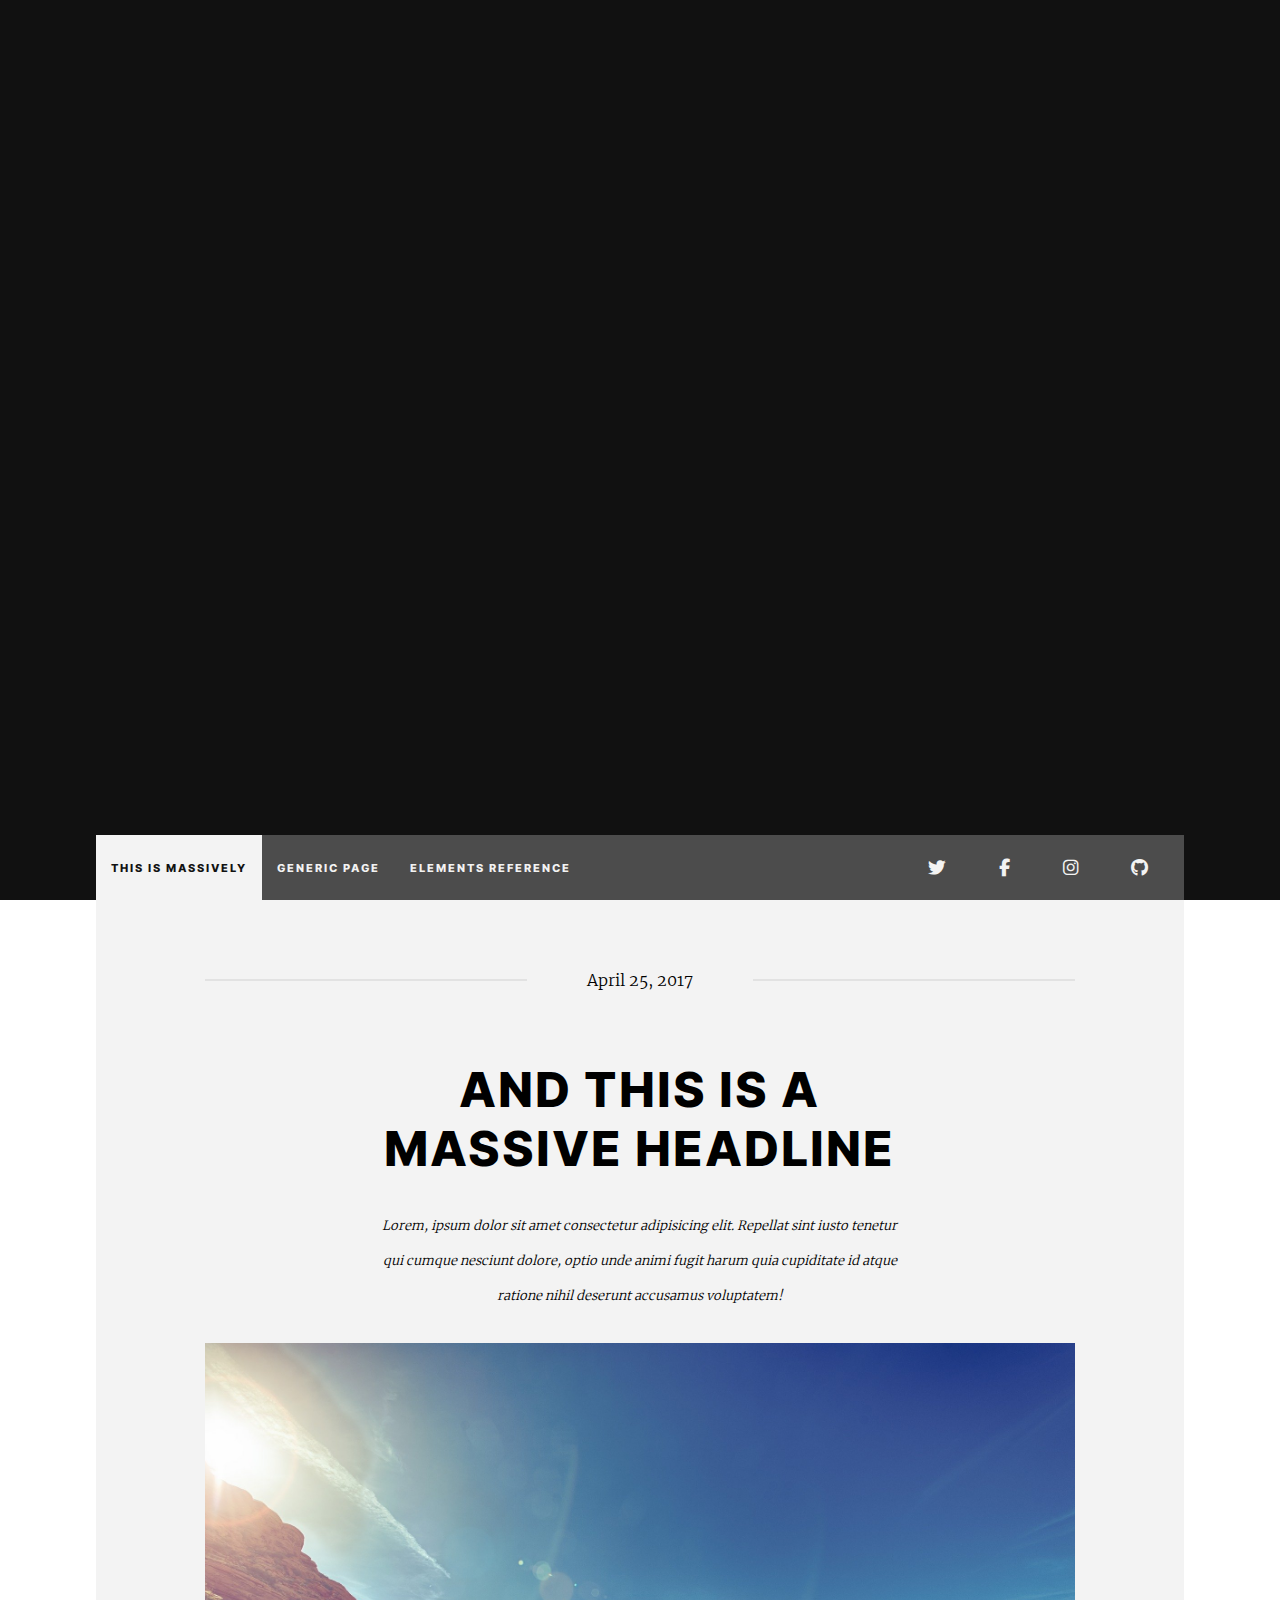
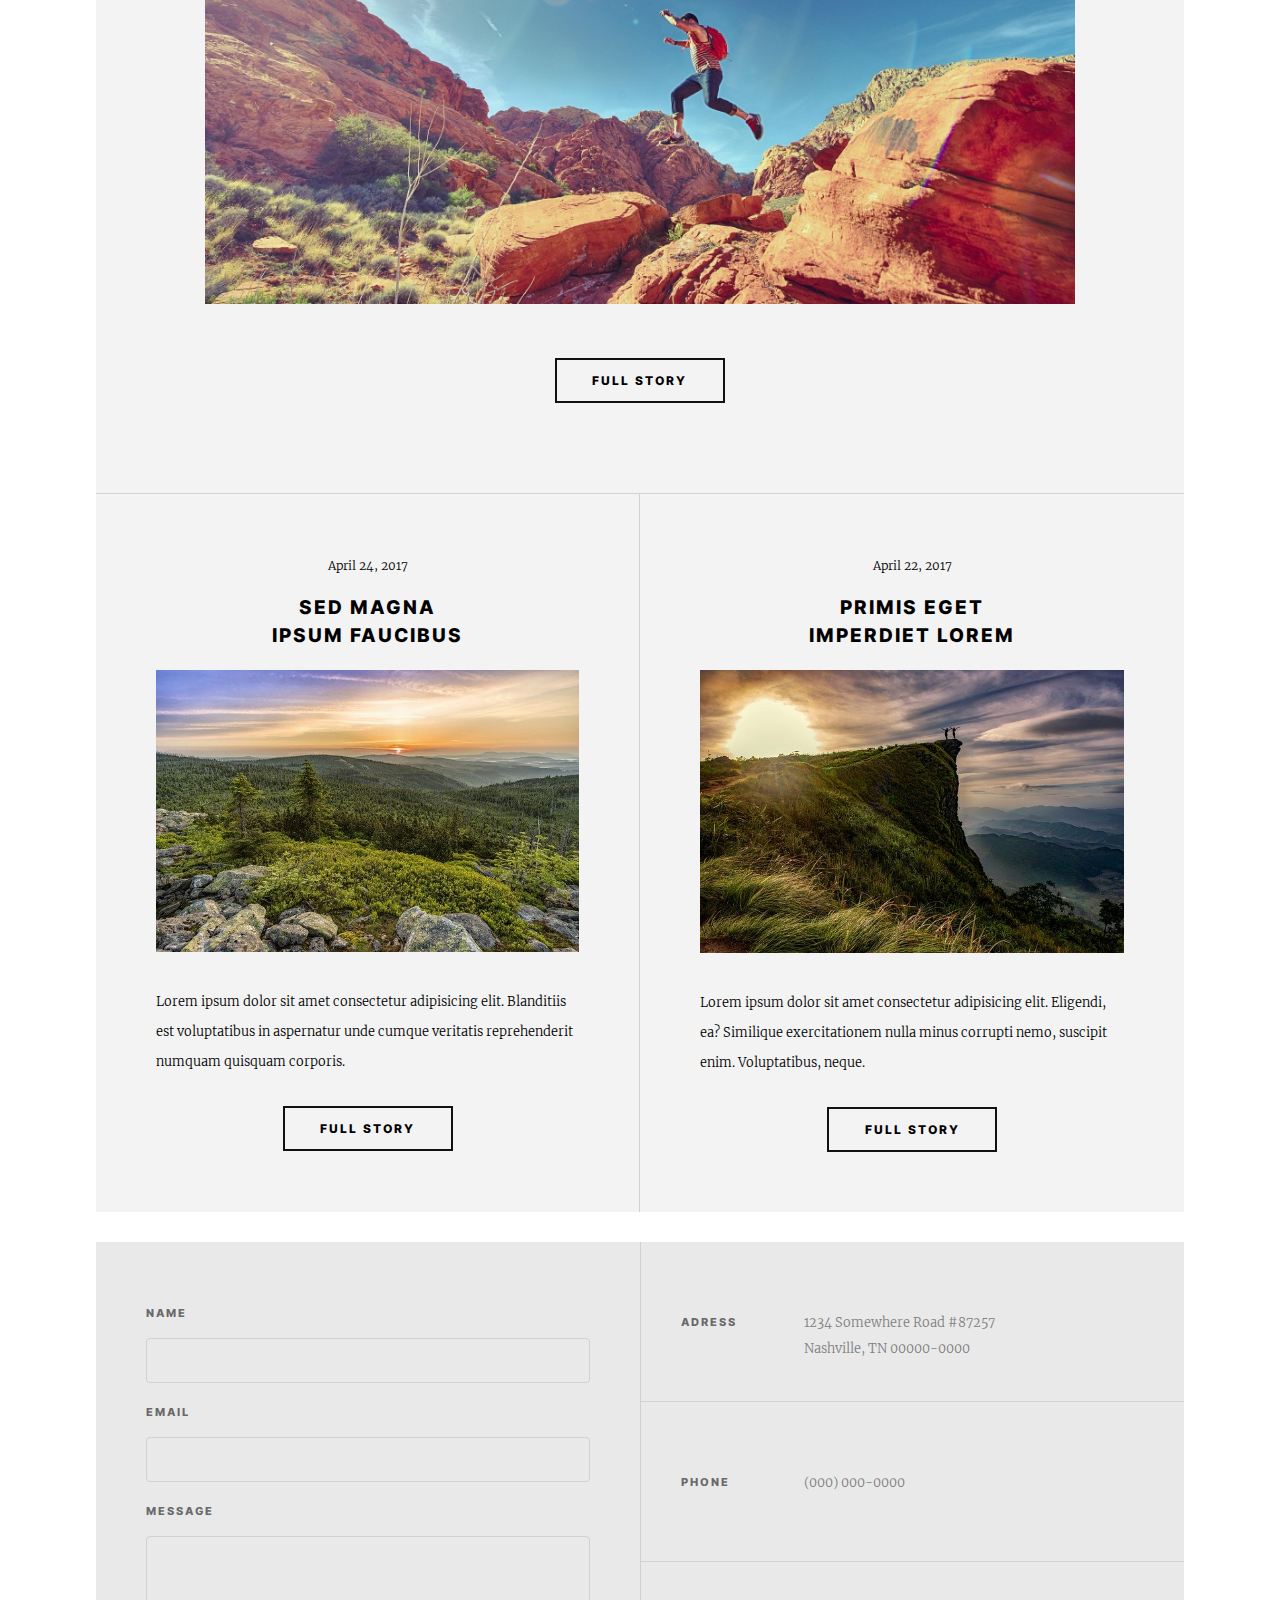
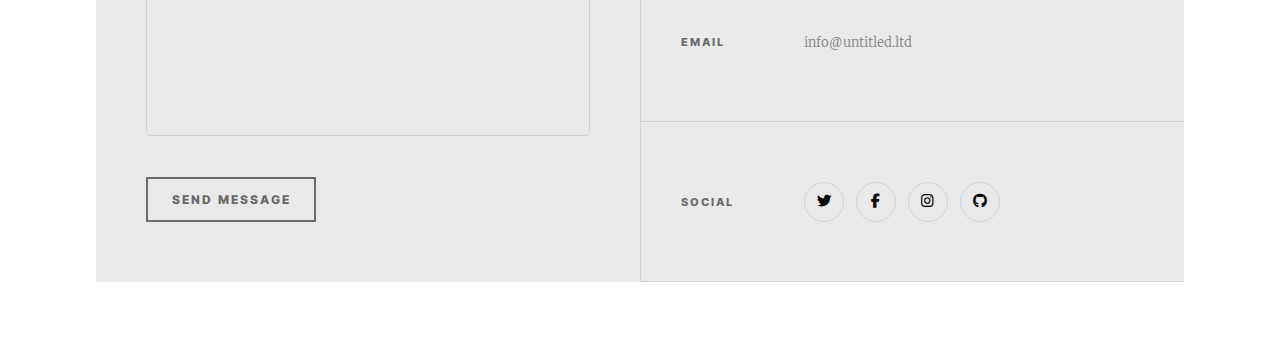
<file: index.html>
<!DOCTYPE html>
<html lang="fr">
  <head>
    <meta charset="UTF-8" />
    <meta name="viewport" content="width=device-width, initial-scale=1.0" />
    <title>La Montagne</title>
    <link
      rel="stylesheet"
      href="https://cdnjs.cloudflare.com/ajax/libs/font-awesome/6.4.2/css/all.min.css"
    />
    <link rel="stylesheet" href="./assets/styles/index.css" />
  </head>

  <body>
    <header>
      <div class="header-content">
        <h1>La montagne<br />ça vous gagne</h1>
        <p>
          Lorem ipsum dolor sit amet consectetur adipisicing elit. Tempore, a!
        </p>
        <span
          ><a href="#main"><i class="fa-solid fa-arrow-down"></i></a
        ></span>
      </div>
      <nav>
        <ul class="nav-left">
          <li>This is massively</li>
          <li>generic page</li>
          <li>elements reference</li>
        </ul>
        <ul class="nav-right">
          <li><i class="fa-brands fa-twitter"></i></li>
          <li><i class="fa-brands fa-facebook-f"></i></li>
          <li><i class="fa-brands fa-instagram"></i></li>
          <li><i class="fa-brands fa-github"></i></li>
        </ul>
      </nav>
    </header>
    <main id="main">
      <section class="section1">
        <span>April 25, 2017</span>
        <h2>And this is a <br />massive headline</h2>
        <p>
          Lorem, ipsum dolor sit amet consectetur adipisicing elit. Repellat
          sint iusto tenetur qui cumque nesciunt dolore, optio unde animi fugit
          harum quia cupiditate id atque ratione nihil deserunt accusamus
          voluptatem!
        </p>
        <img
          src="./assets/img/pic01.jpg"
          alt="hicking on mountain with red rocks and sun"
        />
        <button class="btn">Full story</button>
      </section>

      <section class="section2">
        <div class="left-part">
          <span>April 24, 2017</span>
          <h3>Sed magna <br />Ipsum faucibus</h3>
          <img src="./assets/img/pic02.jpg" alt="sunset on forest" />
          <p>
            Lorem ipsum dolor sit amet consectetur adipisicing elit. Blanditiis
            est voluptatibus in aspernatur unde cumque veritatis reprehenderit
            numquam quisquam corporis.
          </p>
          <button class="btn">Full story</button>
        </div>
        <div class="right-part">
          <span>April 22, 2017</span>
          <h3>Primis eget <br />Imperdiet lorem</h3>
          <img
            src="./assets/img/pic03.jpg"
            alt="Sunrise on cliff with mountains"
          />
          <p>
            Lorem ipsum dolor sit amet consectetur adipisicing elit. Eligendi,
            ea? Similique exercitationem nulla minus corrupti nemo, suscipit
            enim. Voluptatibus, neque.
          </p>
          <button class="btn">Full story</button>
        </div>
      </section>
    </main>
    <footer>
      <form action="">
        <label for="name">Name</label>
        <input type="text" id="name" />
        <label for="email">Email</label>
        <input type="text" id="email" />
        <label for="message">Message</label>
        <textarea id="message"></textarea>
        <div class="submit-container">
          <input type="submit" class="btn" value="Send message" />
        </div>
      </form>
      <div class="infos-contact">
        <div>
          <h3>Adress</h3>
          <p><br />1234 Somewhere Road #87257 <br />Nashville, TN 00000-0000</p>
        </div>
        <div>
          <h3>Phone</h3>
          <p>(000) 000-0000</p>
        </div>
        <div>
          <h3>Email</h3>
          <p>info@untitled.ltd</p>
        </div>
        <div class="social">
          <h3>Social</h3>
          <ul>
            <li><i class="fa-brands fa-twitter"></i></li>
            <li><i class="fa-brands fa-facebook-f"></i></li>
            <li><i class="fa-brands fa-instagram"></i></li>
            <li><i class="fa-brands fa-github"></i></li>
          </ul>
        </div>
      </div>
    </footer>
  </body>
</html>
</file>
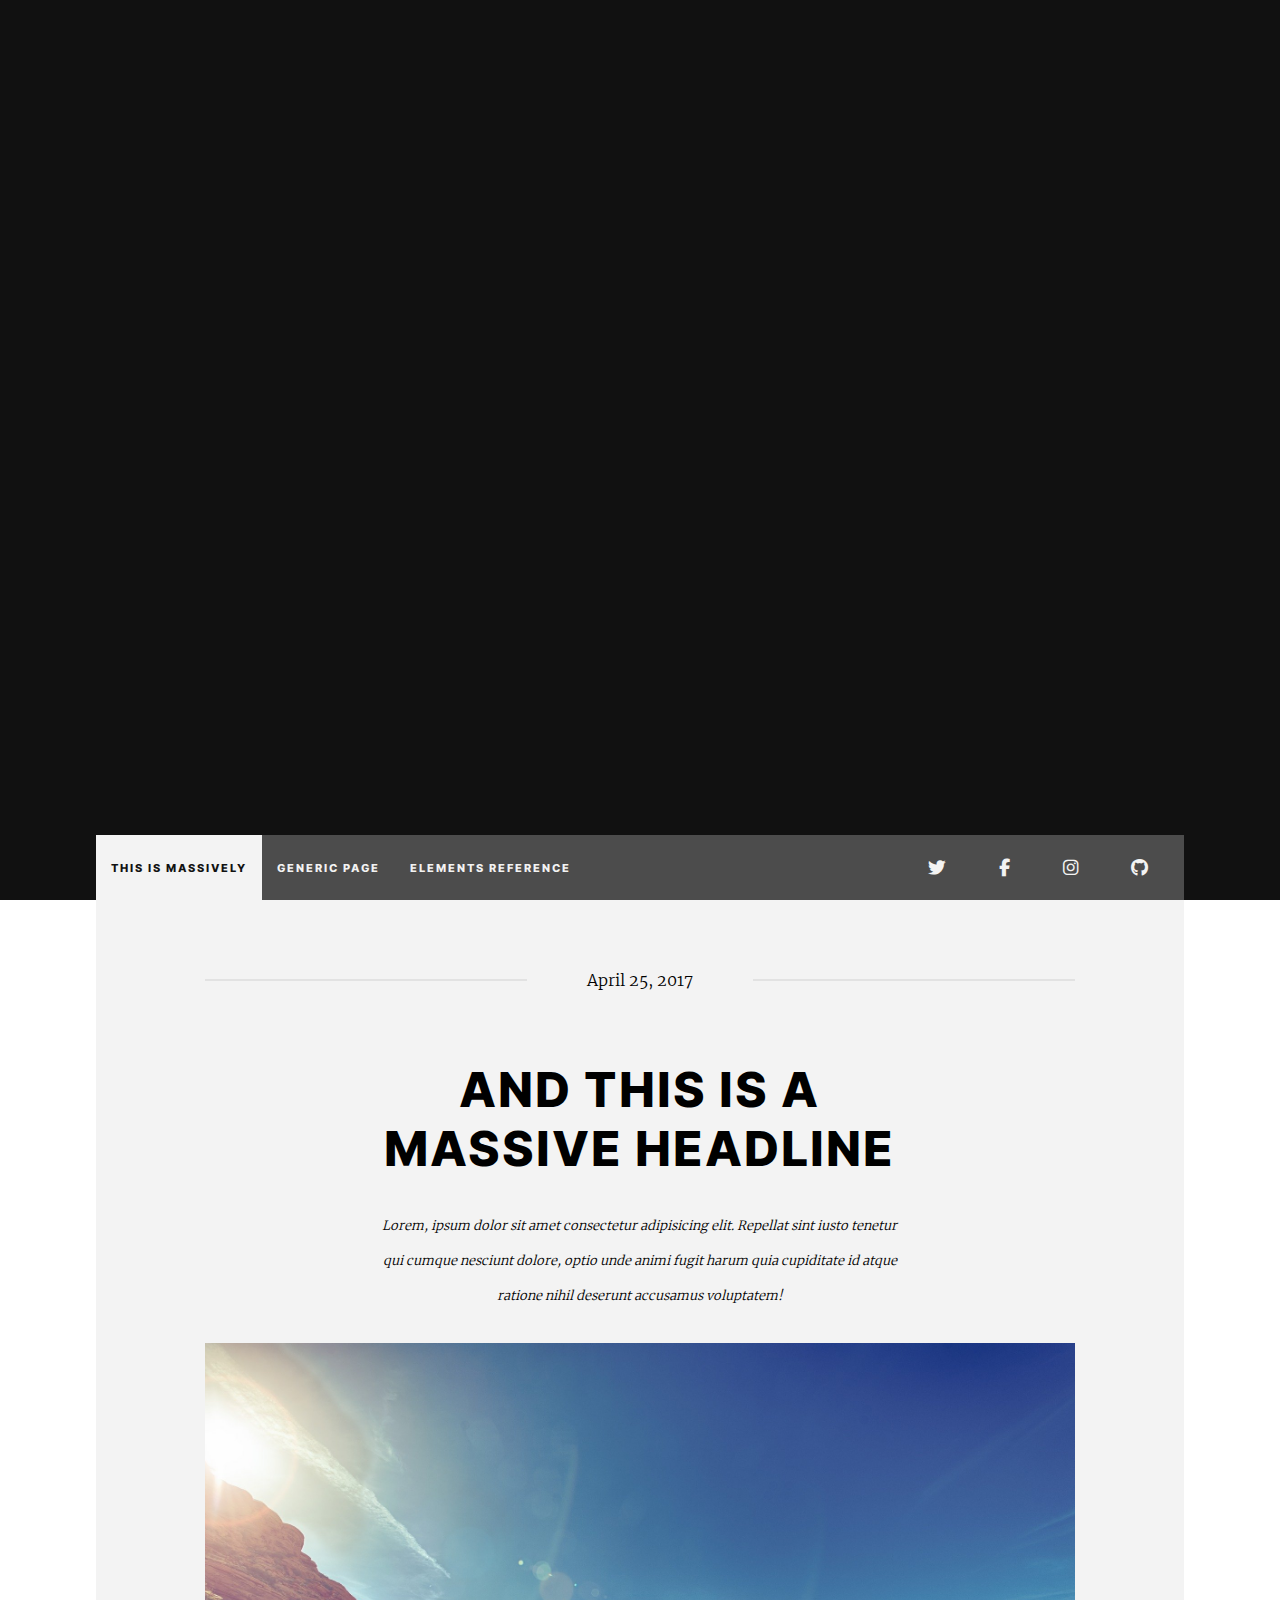
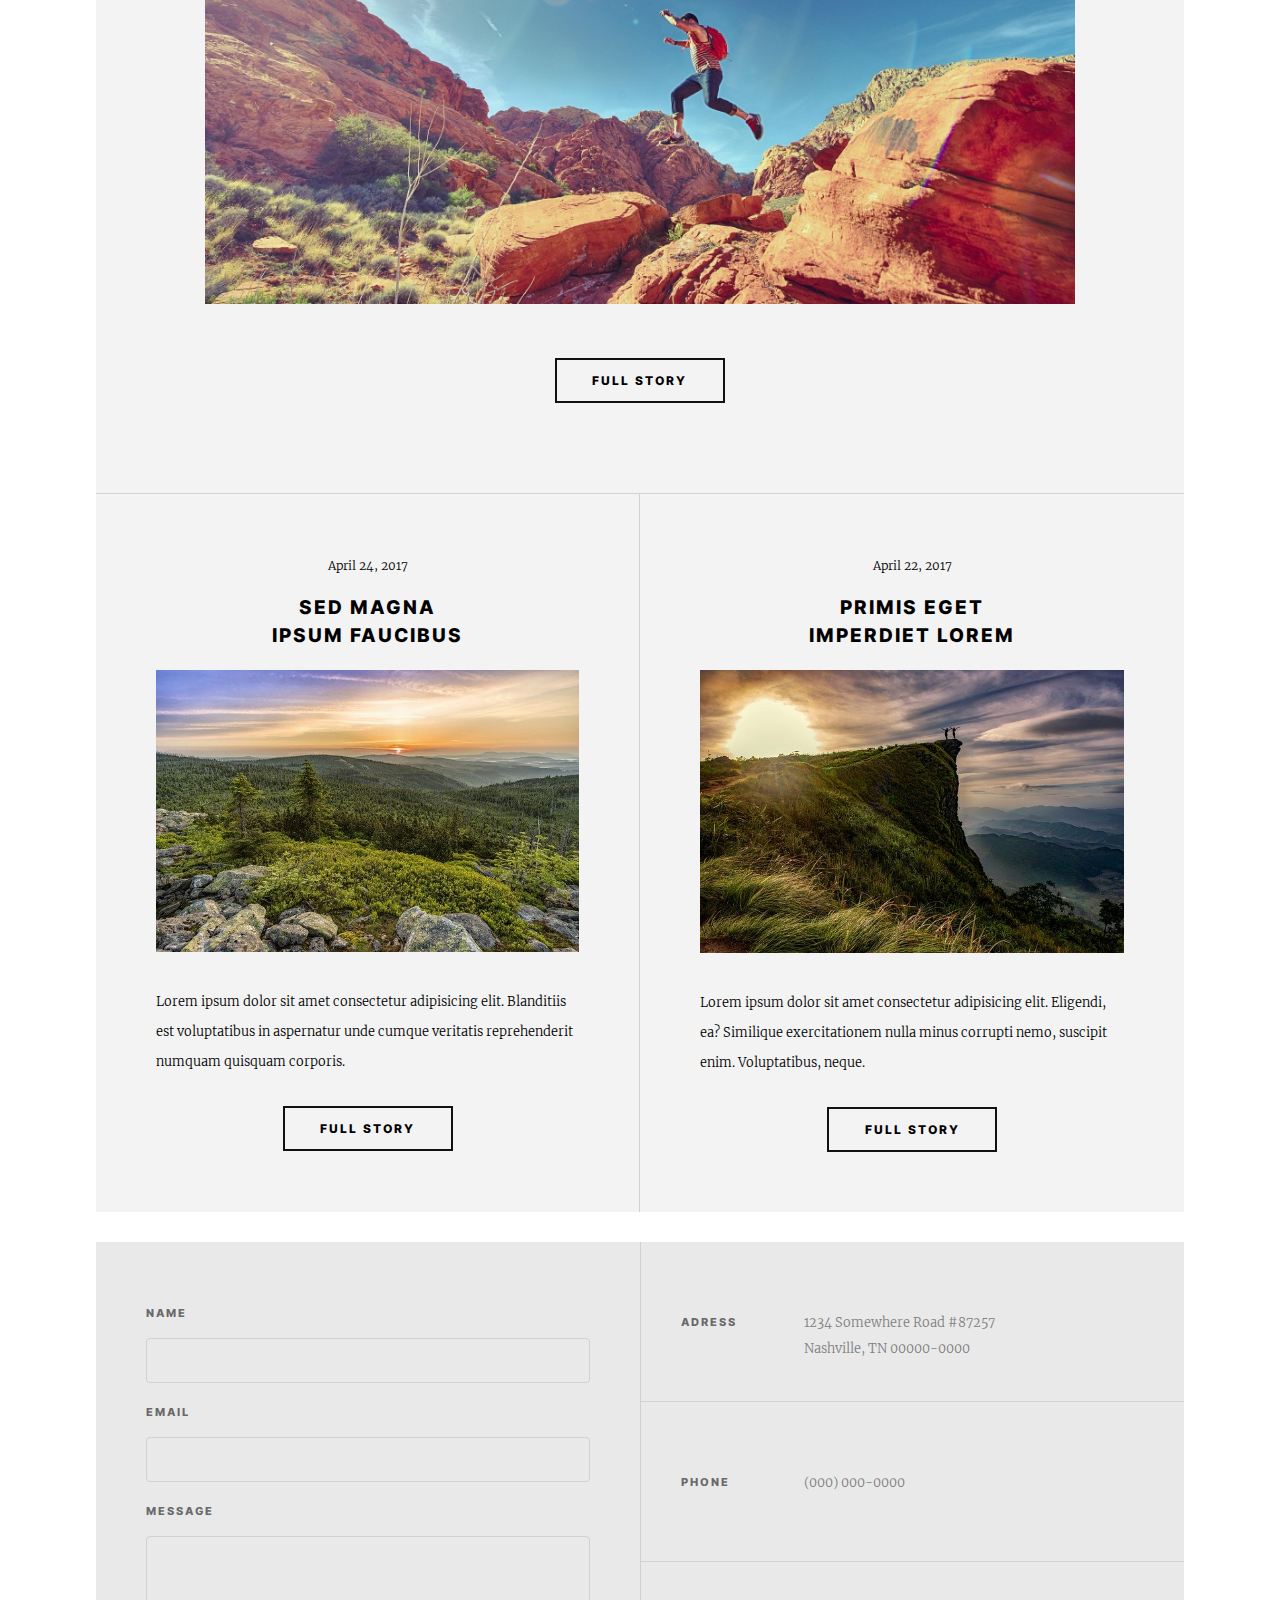
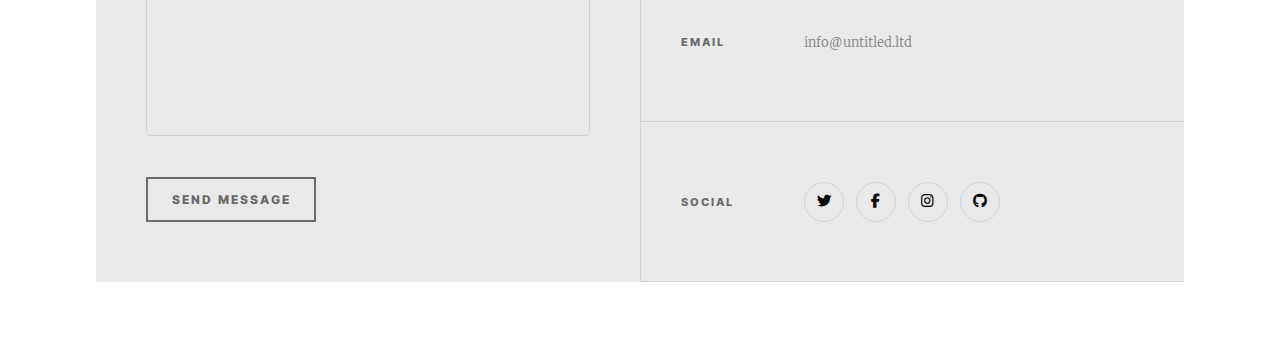
<file: assets/styles/index.html>
<!DOCTYPE html>
<html lang="fr">
  <head>
    <meta charset="UTF-8" />
    <meta name="viewport" content="width=device-width, initial-scale=1.0" />
    <title>La Montagne</title>
    <link
      rel="stylesheet"
      href="https://cdnjs.cloudflare.com/ajax/libs/font-awesome/6.4.2/css/all.min.css"
    />
    <link rel="stylesheet" href="./index.css" />
  </head>

  <body>
    <header>
      <div class="header-content">
        <h1>La montagne<br />ça vous gagne</h1>
        <p>
          Lorem ipsum dolor sit amet consectetur adipisicing elit. Tempore, a!
        </p>
        <span
          ><a href="#main"><i class="fa-solid fa-arrow-down"></i></a
        ></span>
      </div>
      <nav>
        <ul class="nav-left">
          <li>This is massively</li>
          <li>generic page</li>
          <li>elements reference</li>
        </ul>
        <ul class="nav-right">
          <li><i class="fa-brands fa-twitter"></i></li>
          <li><i class="fa-brands fa-facebook-f"></i></li>
          <li><i class="fa-brands fa-instagram"></i></li>
          <li><i class="fa-brands fa-github"></i></li>
        </ul>
      </nav>
    </header>
    <main id="main">
      <section class="section1">
        <span>April 25, 2017</span>
        <h2>And this is a <br />massive headline</h2>
        <p>
          Lorem, ipsum dolor sit amet consectetur adipisicing elit. Repellat
          sint iusto tenetur qui cumque nesciunt dolore, optio unde animi fugit
          harum quia cupiditate id atque ratione nihil deserunt accusamus
          voluptatem!
        </p>
        <img
          src="./img/pic01.jpg"
          alt="hicking on mountain with red rocks and sun"
        />
        <button class="btn">Full story</button>
      </section>

      <section class="section2">
        <div class="left-part">
          <span>April 24, 2017</span>
          <h3>Sed magna <br />Ipsum faucibus</h3>
          <img src="./img/pic02.jpg" alt="sunset on forest" />
          <p>
            Lorem ipsum dolor sit amet consectetur adipisicing elit. Blanditiis
            est voluptatibus in aspernatur unde cumque veritatis reprehenderit
            numquam quisquam corporis.
          </p>
          <button class="btn">Full story</button>
        </div>
        <div class="right-part">
          <span>April 22, 2017</span>
          <h3>Primis eget <br />Imperdiet lorem</h3>
          <img src="./img/pic03.jpg" alt="Sunrise on cliff with mountains" />
          <p>
            Lorem ipsum dolor sit amet consectetur adipisicing elit. Eligendi,
            ea? Similique exercitationem nulla minus corrupti nemo, suscipit
            enim. Voluptatibus, neque.
          </p>
          <button class="btn">Full story</button>
        </div>
      </section>
    </main>
    <footer>
      <form action="">
        <label for="name">Name</label>
        <input type="text" id="name" />
        <label for="email">Email</label>
        <input type="text" id="email" />
        <label for="message">Message</label>
        <textarea id="message"></textarea>
        <div class="submit-container">
          <input type="submit" class="btn" value="Send message" />
        </div>
      </form>
      <div class="infos-contact">
        <div>
          <h3>Adress</h3>
          <p><br />1234 Somewhere Road #87257 <br />Nashville, TN 00000-0000</p>
        </div>
        <div>
          <h3>Phone</h3>
          <p>(000) 000-0000</p>
        </div>
        <div>
          <h3>Email</h3>
          <p>info@untitled.ltd</p>
        </div>
        <div class="social">
          <h3>Social</h3>
          <ul>
            <li><i class="fa-brands fa-twitter"></i></li>
            <li><i class="fa-brands fa-facebook-f"></i></li>
            <li><i class="fa-brands fa-instagram"></i></li>
            <li><i class="fa-brands fa-github"></i></li>
          </ul>
        </div>
      </div>
    </footer>
  </body>
</html>
</file>
<file: assets/styles/index.css>
@font-face {
  font-family: "inter-bold";
  src: url(/assets/fonts/Inter-ExtraBold.ttf);
}
@font-face {
  font-family: "merriweather";
  src: url(/assets/fonts/Merriweather-Light.ttf);
}
* {
  margin: 0;
  padding: 0;
  -webkit-box-sizing: border-box;
          box-sizing: border-box;
}

html {
  scroll-behavior: smooth;
}

li {
  list-style: none;
}

a, a:visited {
  color: rgb(243, 243, 243);
}

body {
  background: url(../styles/img/bg.jpg) fixed center/cover;
  text-align: center;
  font-family: merriweather, serif;
  max-width: 1300px;
  margin: 0 auto;
}
body::before {
  content: "";
  position: absolute;
  height: 100%;
  width: 100%;
  top: 0;
  left: 0;
  background: rgb(17, 17, 17);
  -webkit-animation: animBefore 1.5s ease forwards;
          animation: animBefore 1.5s ease forwards;
  -webkit-animation-delay: 0.15s;
          animation-delay: 0.15s;
}
@-webkit-keyframes animBefore {
  to {
    opacity: 0;
  }
}
@keyframes animBefore {
  to {
    opacity: 0;
  }
}

.btn {
  background: none;
  border: 2px solid rgb(17, 17, 17);
  height: 45px;
  width: 170px;
  font-size: 0.75rem;
  cursor: pointer;
  font-family: inter-bold, sans-serif;
  letter-spacing: 2px;
  text-transform: uppercase;
  -webkit-transition: 0.2s;
  transition: 0.2s;
}
.btn:hover {
  -webkit-transform: scale(1.05);
          transform: scale(1.05);
}

header {
  color: rgb(243, 243, 243);
  position: relative;
  min-height: 100vh;
}
header .header-content {
  display: -webkit-box;
  display: -ms-flexbox;
  display: flex;
  -webkit-box-orient: vertical;
  -webkit-box-direction: normal;
      -ms-flex-direction: column;
          flex-direction: column;
  -webkit-box-pack: center;
      -ms-flex-pack: center;
          justify-content: center;
  -webkit-box-align: center;
      -ms-flex-align: center;
          align-items: center;
  min-height: 100vh;
  opacity: 0;
  -webkit-transform: translateY(40px);
          transform: translateY(40px);
  -webkit-animation: headerAnim 1.5s forwards;
          animation: headerAnim 1.5s forwards;
}
@-webkit-keyframes headerAnim {
  to {
    -webkit-transform: translateY(0);
            transform: translateY(0);
    opacity: 1;
  }
}
@keyframes headerAnim {
  to {
    -webkit-transform: translateY(0);
            transform: translateY(0);
    opacity: 1;
  }
}
header .header-content h1 {
  font-family: inter-bold, sans-serif;
  letter-spacing: 2px;
  text-transform: uppercase;
  font-size: 4rem;
  letter-spacing: 6px;
}
@media screen and (max-width: 700px) {
  header .header-content h1 {
    font-size: 2rem;
  }
}
header .header-content p {
  margin: 40px auto 60px;
  font-style: italic;
  width: 85%;
}
header .header-content span {
  border: 2px solid rgb(243, 243, 243);
  border-radius: 50px;
  font-size: 1.2rem;
  padding: 20px;
}
header nav {
  display: -webkit-box;
  display: -ms-flexbox;
  display: flex;
  -webkit-box-pack: justify;
      -ms-flex-pack: justify;
          justify-content: space-between;
  background: rgba(255, 255, 255, 0.25);
  color: rgb(243, 243, 243);
  width: 85%;
  height: 65px;
  z-index: 100;
  position: absolute;
  bottom: 0;
  left: 50%;
  -webkit-transform: translateX(-50%);
          transform: translateX(-50%);
}
header nav ul {
  display: -webkit-box;
  display: -ms-flexbox;
  display: flex;
  -webkit-box-align: center;
      -ms-flex-align: center;
          align-items: center;
}
header nav .nav-left:hover li:not(:hover) {
  background: none;
  color: rgb(243, 243, 243);
}
header nav .nav-left li {
  font-family: inter-bold, sans-serif;
  letter-spacing: 2px;
  text-transform: uppercase;
  font-size: 0.7rem;
  padding: 0 15px;
  height: 100%;
  display: -webkit-box;
  display: -ms-flexbox;
  display: flex;
  -webkit-box-align: center;
      -ms-flex-align: center;
          align-items: center;
  cursor: pointer;
}
@media screen and (max-width: 700px) {
  header nav .nav-left li {
    font-size: 0.5rem;
  }
}
header nav .nav-left li:first-child {
  background: rgb(243, 243, 243);
  color: rgb(17, 17, 17);
}
header nav .nav-left li:hover {
  background: rgb(243, 243, 243);
  color: rgb(17, 17, 17);
}
header nav .nav-right {
  font-size: 1.1rem;
  min-width: 100px;
  width: 25%;
  max-width: 300px;
  -ms-flex-pack: distribute;
      justify-content: space-around;
  margin-right: 10px;
}
@media screen and (max-width: 700px) {
  header nav .nav-right {
    display: none;
  }
}
header nav .nav-right li {
  -webkit-transition: 0.15s;
  transition: 0.15s;
  cursor: pointer;
}
header nav .nav-right li:hover {
  -webkit-transform: scale(1.3);
          transform: scale(1.3);
}

main {
  width: 85%;
  margin: 0 auto 30px;
  background: rgb(243, 243, 243);
}
main img {
  width: 100%;
}
main .section1 {
  width: 80%;
  margin: 0 auto;
}
main .section1 span {
  padding: 70px 0;
  position: relative;
  display: block;
}
main .section1 span::before, main .section1 span::after {
  content: "";
  position: absolute;
  width: 37%;
  height: 1px;
  background: rgb(209, 209, 209);
  top: 50%;
  -webkit-transform: translateY(-50%);
          transform: translateY(-50%);
}
@media screen and (max-width: 700px) {
  main .section1 span::before, main .section1 span::after {
    width: 30%;
  }
}
@media screen and (max-width: 500px) {
  main .section1 span::before, main .section1 span::after {
    width: 24%;
  }
}
main .section1 span::before {
  left: 0;
}
main .section1 span::after {
  right: 0;
}
main .section1 h2 {
  font-family: inter-bold, sans-serif;
  letter-spacing: 2px;
  text-transform: uppercase;
  font-size: 3rem;
}
@media screen and (max-width: 700px) {
  main .section1 h2 {
    font-size: 1.5rem;
  }
}
main .section1 p {
  width: 60%;
  margin: 30px auto;
  line-height: 35px;
  font-style: italic;
  font-size: 0.8rem;
}
main .section1 .btn {
  margin: 50px 0 90px;
}
main .section2 {
  display: grid;
  grid-template-columns: 50% 50%;
  border-top: 1px solid rgb(209, 209, 209);
}
@media screen and (max-width: 700px) {
  main .section2 {
    grid-template-columns: 1fr;
  }
}
main .section2 .left-part, main .section2 .right-part {
  padding: 60px;
}
main .section2 .left-part span, main .section2 .right-part span {
  font-size: 0.75rem;
}
main .section2 .left-part h3, main .section2 .right-part h3 {
  font-family: inter-bold, sans-serif;
  letter-spacing: 2px;
  text-transform: uppercase;
  margin: 20px 0;
  line-height: 28px;
}
main .section2 .left-part p, main .section2 .right-part p {
  text-align: left;
  line-height: 30px;
  margin: 30px 0;
  font-size: 0.8rem;
}
main .section2 .left-part {
  border-right: 1px solid rgb(209, 209, 209);
}

footer {
  background: rgb(233, 233, 233);
  min-height: 640px;
  width: 85%;
  margin: 0 auto 70px;
  display: grid;
  grid-template-columns: 50% 50%;
}
@media screen and (max-width: 900px) {
  footer {
    grid-template-columns: 1fr;
  }
}
footer form {
  display: grid;
  gap: 18px;
  padding: 60px 50px;
  grid-template-rows: 18px 45px 18px 45px 18px 200px 1fr;
}
footer form label {
  display: -webkit-box;
  display: -ms-flexbox;
  display: flex;
  -webkit-box-align: end;
      -ms-flex-align: end;
          align-items: flex-end;
  font-size: 0.7rem;
  font-family: inter-bold, sans-serif;
  letter-spacing: 2px;
  text-transform: uppercase;
  color: rgb(105, 105, 105);
}
footer form input[type=text], footer form textarea {
  background: none;
  border: 1px solid rgb(209, 209, 209);
  border-radius: 4px;
  resize: none;
}
footer form .submit-container {
  display: -webkit-box;
  display: -ms-flexbox;
  display: flex;
  -webkit-box-align: end;
      -ms-flex-align: end;
          align-items: flex-end;
}
footer form .submit-container .btn {
  color: rgb(105, 105, 105);
  border: 2px solid rgb(105, 105, 105);
}
footer .infos-contact {
  border-left: 1px solid rgb(209, 209, 209);
  display: grid;
  grid-template-rows: 1fr 1fr 1fr 1fr;
}
@media screen and (max-width: 900px) {
  footer .infos-contact div:nth-child(1) {
    border-top: 1px solid rgb(209, 209, 209);
    padding-bottom: 20px;
  }
}
footer .infos-contact div {
  border-bottom: 1px solid rgb(209, 209, 209);
  display: grid;
  grid-template-columns: 30% 70%;
  -webkit-box-align: center;
      -ms-flex-align: center;
          align-items: center;
}
@media screen and (max-width: 900px) {
  footer .infos-contact div {
    grid-template-columns: 45% 55%;
  }
}
footer .infos-contact div h3 {
  font-family: inter-bold, sans-serif;
  letter-spacing: 2px;
  text-transform: uppercase;
  font-size: 0.7rem;
  padding-left: 40px;
  text-align: left;
  color: rgb(105, 105, 105);
}
footer .infos-contact div p {
  font-size: 0.8rem;
  line-height: 26px;
  text-align: left;
  color: grey;
}
footer .infos-contact .social ul {
  display: -webkit-box;
  display: -ms-flexbox;
  display: flex;
}
footer .infos-contact .social ul li {
  border: 1px solid rgb(209, 209, 209);
  border-radius: 150px;
  height: 40px;
  width: 40px;
  font-size: 0.9rem;
  margin-right: 12px;
  display: -webkit-box;
  display: -ms-flexbox;
  display: flex;
  -webkit-box-align: center;
      -ms-flex-align: center;
          align-items: center;
  -webkit-box-pack: center;
      -ms-flex-pack: center;
          justify-content: center;
}/*# sourceMappingURL=index.css.map */
</file>
